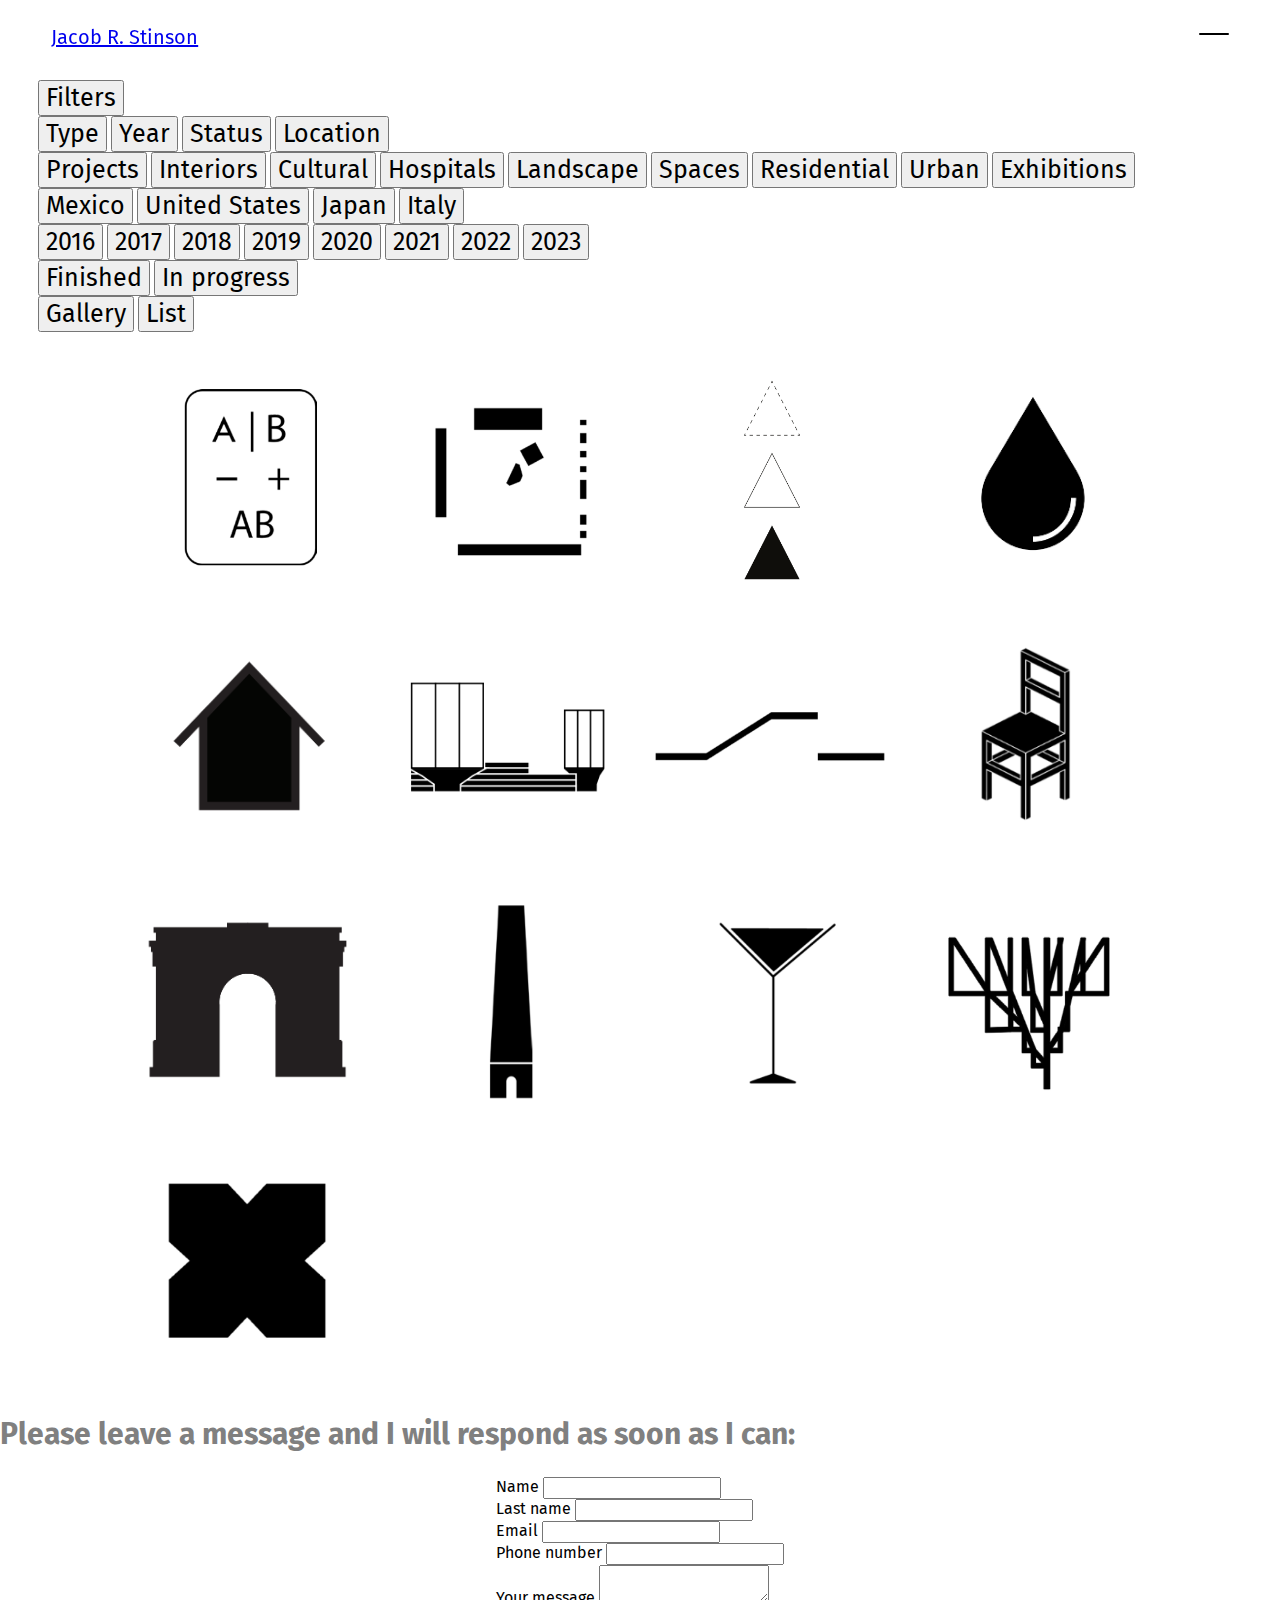
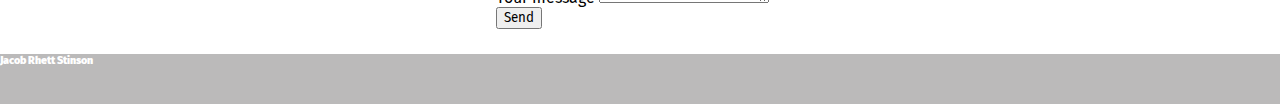
<file: index.html>
<!DOCTYPE html>
<html lang="en">
<head>
    <meta charset="UTF-8">
    <meta http-equiv="X-UA-Compatible" content="IE=edge">
    <meta name="viewport" content="width=device-width, initial-scale=1.0">
    <!-- Link css bootstrap -->
    <link href="https://cdn.jsdelivr.net/npm/bootstrap@5.3.0-alpha3/dist/css/bootstrap.min.css" rel="stylesheet" integrity="sha384-KK94CHFLLe+nY2dmCWGMq91rCGa5gtU4mk92HdvYe+M/SXH301p5ILy+dN9+nJOZ" crossorigin="anonymous">
    <link rel="stylesheet" href="css/style.css">
    <link rel="preconnect" href="https://fonts.googleapis.com">
<link rel="preconnect" href="https://fonts.gstatic.com" crossorigin>
<link href="https://fonts.googleapis.com/css2?family=Barlow+Condensed:wght@100&family=BenchNine:wght@300&display=swap" rel="stylesheet">
    <title>JRS</title>
</head>
<body >
    <header>
         <a class="navbar-brand" href="index.html">Jacob R. Stinson</a>
         <label class="hamb-menu d-flex flex-column">
                <input type="checkbox">
         </label>
        <aside class="sidebar">
                <ul>
                    <li> <a href="index.html">Home</a> </li>
                    <li> <a href="pages/education.html">Education</a> </li>
                    <li> <a href="pages/work.html">Work experience</a> </li>
                    <li> <a href="pages/about.html">About me</a> </li>
                    <li> <a href="pages/contact.html">Contact</a> </li>
                </ul>
        </aside>
    </header>
    <main>
        <section class="main-start">
            <div class="filters-views d-flex flex-row justify-content-between">
                <div class="filters">
                    <button class="btn filters-btn" type="button" data-bs-toggle="collapse" data-bs-target="#collapseOne" aria-expanded="true" aria-controls="collapseOne">
                        Filters
                    </button>
                    <div id="collapseOne" class="accordion-collapse collapse">
                        <div class="accordion-body">
                            <button type="button" class="btn filters-btn" data-bs-toggle="collapse" data-bs-target="#collapse-type" aria-expanded="true" aria-controls="collapse-type">Type</button>
                            <button type="button" class="btn filters-btn" data-bs-toggle="collapse" data-bs-target="#collapse-year" aria-expanded="true" aria-controls="collapse-year">Year</button>
                            <button type="button" class="btn filters-btn" data-bs-toggle="collapse" data-bs-target="#collapse-status" aria-expanded="true" aria-controls="collapse-status">Status</button>
                            <button type="button" class="btn filters-btn" data-bs-toggle="collapse" data-bs-target="#collapse-location" aria-expanded="true" aria-controls="collapse-location">Location</button>
                        </div>
                        <div id="collapse-type" class="accordion-collapse collapse">
                            <button type="button" class="btn filters-btn">Projects</button>
                            <button type="button" class="btn filters-btn">Interiors</button>
                            <button type="button" class="btn filters-btn">Cultural</button>
                            <button type="button" class="btn filters-btn">Hospitals</button>
                            <button type="button" class="btn filters-btn">Landscape</button>
                            <button type="button" class="btn filters-btn">Spaces</button>
                            <button type="button" class="btn filters-btn">Residential</button>
                            <button type="button" class="btn filters-btn">Urban</button>
                            <button type="button" class="btn filters-btn">Exhibitions</button>
                        </div>
                        <div id="collapse-location" class="accordion-collapse collapse">
                            <button type="button" class="btn filters-btn">Mexico</button>
                            <button type="button" class="btn filters-btn">United States</button>
                            <button type="button" class="btn filters-btn">Japan</button>
                            <button type="button" class="btn filters-btn">Italy</button>
                        </div>
                        <div id="collapse-year" class="accordion-collapse collapse">
                            <button type="button" class="btn filters-btn">2016</button>
                            <button type="button" class="btn filters-btn">2017</button>
                            <button type="button" class="btn filters-btn">2018</button>
                            <button type="button" class="btn filters-btn">2019</button>
                            <button type="button" class="btn filters-btn">2020</button>
                            <button type="button" class="btn filters-btn">2021</button>
                            <button type="button" class="btn filters-btn">2022</button>
                            <button type="button" class="btn filters-btn">2023</button>
                        </div>
                        <div id="collapse-status" class="accordion-collapse collapse">
                            <button type="button" class="btn filters-btn">Finished</button>
                            <button type="button" class="btn filters-btn">In progress</button>
                        </div>
                    </div>
                </div>
                <div class="views">
                    <button type="button" class="btn views-btn">Gallery</button>
                    <button type="button" class="btn views-btn">List</button>
                </div>
            </div>
            <div class="gallery">
                <img class="item-1" src="img/codetrail.png" alt="codetrail">
                <img class="item-2" src="img/convergence.png" alt="convergence">
                <img class="item-3" src="img/equating.png" alt="equating">
                <img class="item-4" src="img/flow.png" alt="flow">
                <img class="item-5" src="img/gable.png" alt="gable">
                <img class="item-6" src="img/heroic.png" alt="heroic">
                <img class="item-7" src="img/illusion.png" alt="illusion">
                <img class="item-8" src="img/odakaibu.png" alt="odakaibu">
                <img class="item-9" src="img/porta.png" alt="porta">
                <img class="item-10" src="img/postwork.png" alt="postwork">
                <img class="item-11" src="img/rossi.png" alt="rossi">
                <img class="item-12" src="img/stoma.png" alt="stoma">
                <img class="item-13" src="img/urfontana.png" alt="urfontana">
            </div>
            <div class="d-flex justify-content-center align-items-center">
                <h2>Please leave a message and I will respond as soon as I can:</h2>
            </div>
            <div class="form-contact"> 
                <form class="row g-3">
                    <div class="col-md-6">
                        <label for="inputEmail4" class="form-label">Name</label>
                        <input type="email" class="form-control focus-ring" id="inputEmail4">
                    </div>
                    <div class="col-md-6">
                        <label for="inputPassword4" class="form-label">Last name</label>
                        <input type="password" class="form-control focus-ring" id="inputPassword4">
                    </div>
                    <div class="col-md-6">
                        <label for="inputAddress" class="form-label">Email</label>
                        <input type="text" class="form-control focus-ring" id="inputAddress">
                    </div>
                    <div class="col-md-6">
                        <label for="inputAddress2" class="form-label">Phone number</label>
                        <input type="text" class="form-control focus-ring" id="inputAddress2">
                    </div>
                    <div class="col-12">
                        <label for="inputZip" class="form-label focus-ring">Your message</label>
                        <textarea type="text" class="form-control focus-ring" id="inputZip"></textarea>
                    </div>
                    <div class="d-flex col-12 justify-content-center align-items-center">
                        <button type="submit" class="btn btn-dark">Send</button>
                    </div>
                </form>
            </div>
        </section>
    </main>
    <footer>
        <section>
            <div class="foot-text d-flex justify-content-center align-items-center">
                <h6><b>Jacob Rhett Stinson</b></h6>
            </div>
        </section>
    </footer>
    <script src="https://cdn.jsdelivr.net/npm/bootstrap@5.3.0-alpha3/dist/js/bootstrap.bundle.min.js" integrity="sha384-ENjdO4Dr2bkBIFxQpeoTz1HIcje39Wm4jDKdf19U8gI4ddQ3GYNS7NTKfAdVQSZe" crossorigin="anonymous"></script>
</body>
</html>
</file>
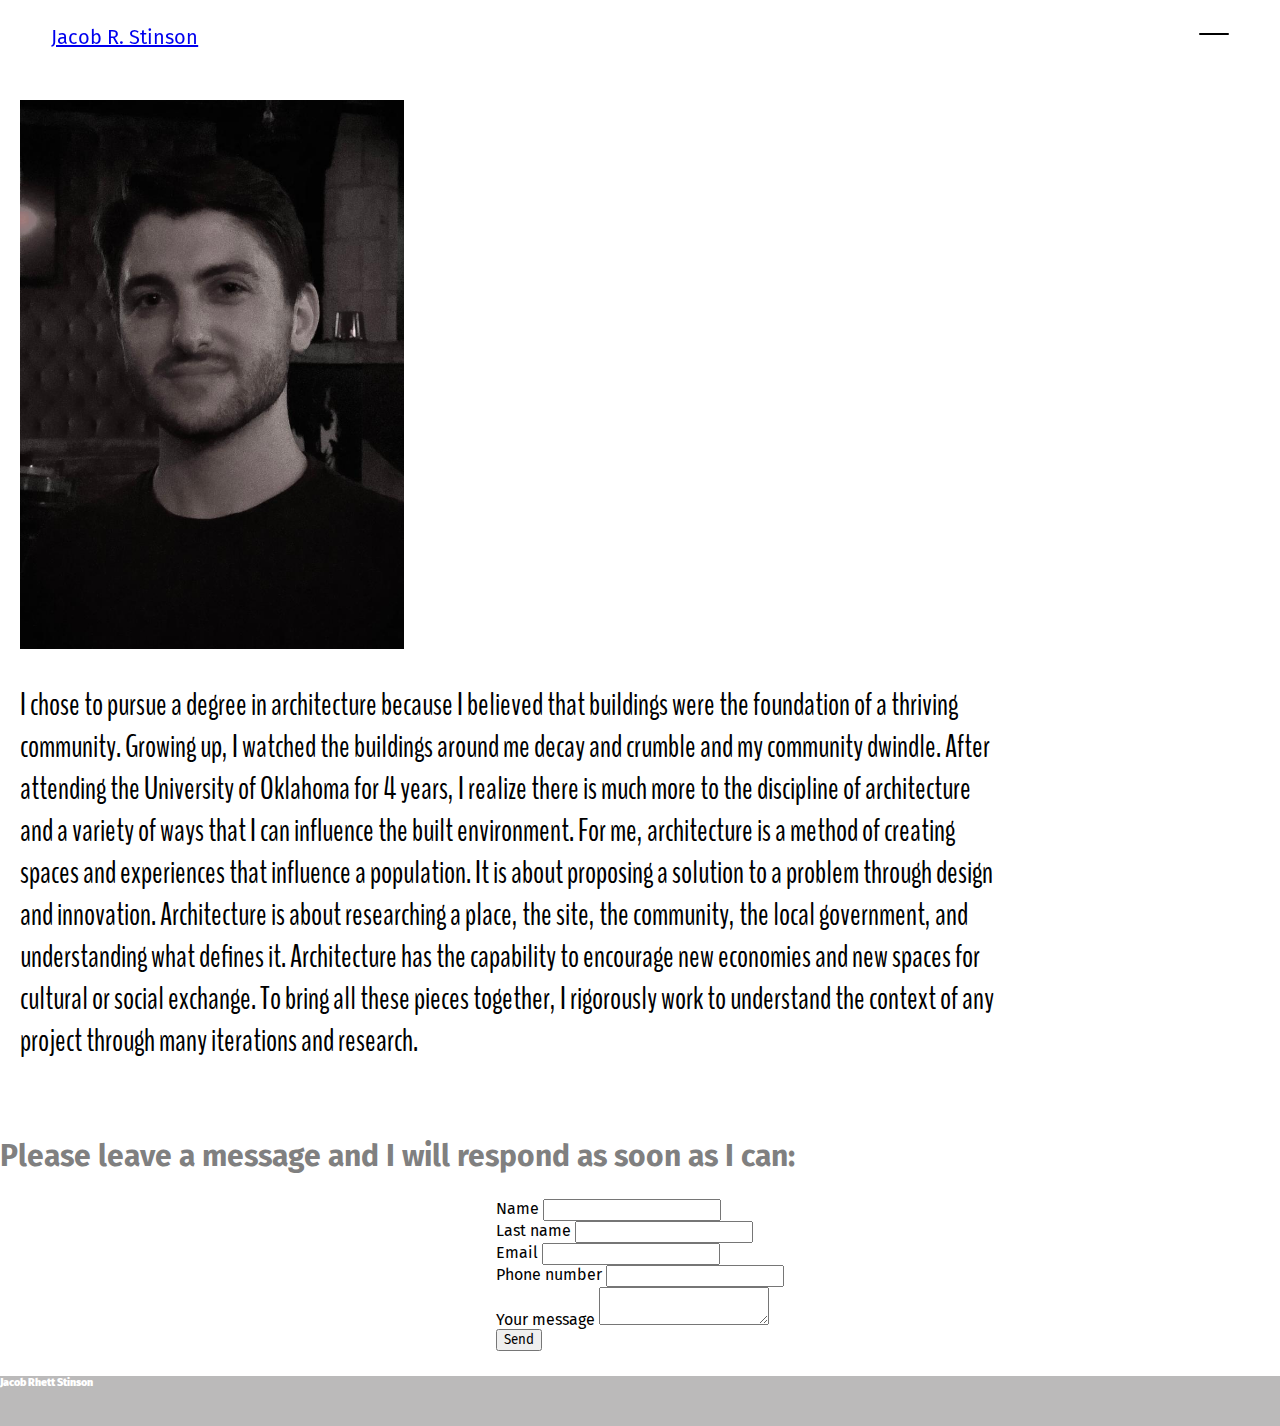
<file: pages/about.html>
<!DOCTYPE html>
<html lang="en">
<head>
    <meta charset="UTF-8">
    <meta http-equiv="X-UA-Compatible" content="IE=edge">
    <meta name="viewport" content="width=device-width, initial-scale=1.0">
    <!-- Link css bootstrap -->
    <link href="https://cdn.jsdelivr.net/npm/bootstrap@5.3.0-alpha3/dist/css/bootstrap.min.css" rel="stylesheet" integrity="sha384-KK94CHFLLe+nY2dmCWGMq91rCGa5gtU4mk92HdvYe+M/SXH301p5ILy+dN9+nJOZ" crossorigin="anonymous">
    <link rel="stylesheet" href="../css/style.css">
    <link rel="preconnect" href="https://fonts.googleapis.com">
<link rel="preconnect" href="https://fonts.gstatic.com" crossorigin>
<link href="https://fonts.googleapis.com/css2?family=Barlow+Condensed:wght@100&family=BenchNine:wght@300&display=swap" rel="stylesheet">
    <title>Education</title>
</head>
<body class="d-flex flex-column">
    <header>
        <a class="navbar-brand" href="../index.html">Jacob R. Stinson</a>
        <label class="hamb-menu d-flex flex-column">
               <input type="checkbox">
        </label>
       <aside class="sidebar">
               <ul>
                   <li> <a href="../index.html">Home</a> </li>
                   <li> <a href="education.html">Education</a> </li>
                   <li> <a href="work.html">Work experience</a> </li>
                   <li> <a href="about.html">About me</a> </li>
                   <li> <a href="contact.html">Contact</a> </li>
               </ul>
       </aside>
   </header>
   <main>
        <section class="d-flex main-start flex-column justify-content-center align-items-center">
            <div class="card about-card" style="width: 80vw;">
                <img class="profile-pic" src="../img/jacob.jpg" alt="jacob">
                <div class="card-body">
                  <h5 class="card-title"></h5>
                  <p class="card-text">I chose to pursue a degree in architecture because I believed that buildings were the foundation of a thriving community. Growing up, I watched the buildings around me decay and crumble and my community dwindle. After attending the University of Oklahoma for 4 years, I realize there is much more to the discipline of architecture and a variety of ways that I can influence the built environment. For me, architecture is a method of creating spaces and experiences that influence a population. It is about proposing a solution to a problem through design and innovation. Architecture is about researching a place, the site, the community, the local government, and understanding what defines it.  Architecture has the capability to encourage new economies and new spaces for cultural or social exchange.  To bring all these pieces together, I rigorously work to understand the context of any project through many iterations and research.</p>
                </div>
              </div>
            <div class="d-flex leave-message justify-content-center align-items-center">
                <h2>Please leave a message and I will respond as soon as I can:</h2>
            </div>
            <div class="form-contact"> 
                <form class="row g-3">
                    <div class="col-md-6">
                        <label for="inputEmail4" class="form-label">Name</label>
                        <input type="email" class="form-control focus-ring" id="inputEmail4">
                    </div>
                    <div class="col-md-6">
                        <label for="inputPassword4" class="form-label">Last name</label>
                        <input type="password" class="form-control focus-ring" id="inputPassword4">
                    </div>
                    <div class="col-md-6">
                        <label for="inputAddress" class="form-label">Email</label>
                        <input type="text" class="form-control focus-ring" id="inputAddress">
                    </div>
                    <div class="col-md-6">
                        <label for="inputAddress2" class="form-label">Phone number</label>
                        <input type="text" class="form-control focus-ring" id="inputAddress2">
                    </div>
                    <div class="col-12">
                        <label for="inputZip" class="form-label focus-ring">Your message</label>
                        <textarea type="text" class="form-control focus-ring" id="inputZip"></textarea>
                    </div>
                    <div class="d-flex col-12 justify-content-center align-items-center">
                        <button type="submit" class="btn btn-dark">Send</button>
                    </div>
                </form>
            </div>
        </section>
    </main>
    <footer>
        <section>
            <div class="foot-text d-flex justify-content-center align-items-center">
                <h6><b>Jacob Rhett Stinson</b></h6>
            </div>
        </section>
    </footer>
    <script src="https://cdn.jsdelivr.net/npm/bootstrap@5.3.0-alpha3/dist/js/bootstrap.bundle.min.js" integrity="sha384-ENjdO4Dr2bkBIFxQpeoTz1HIcje39Wm4jDKdf19U8gI4ddQ3GYNS7NTKfAdVQSZe" crossorigin="anonymous"></script>
</body>
</html>
</file>
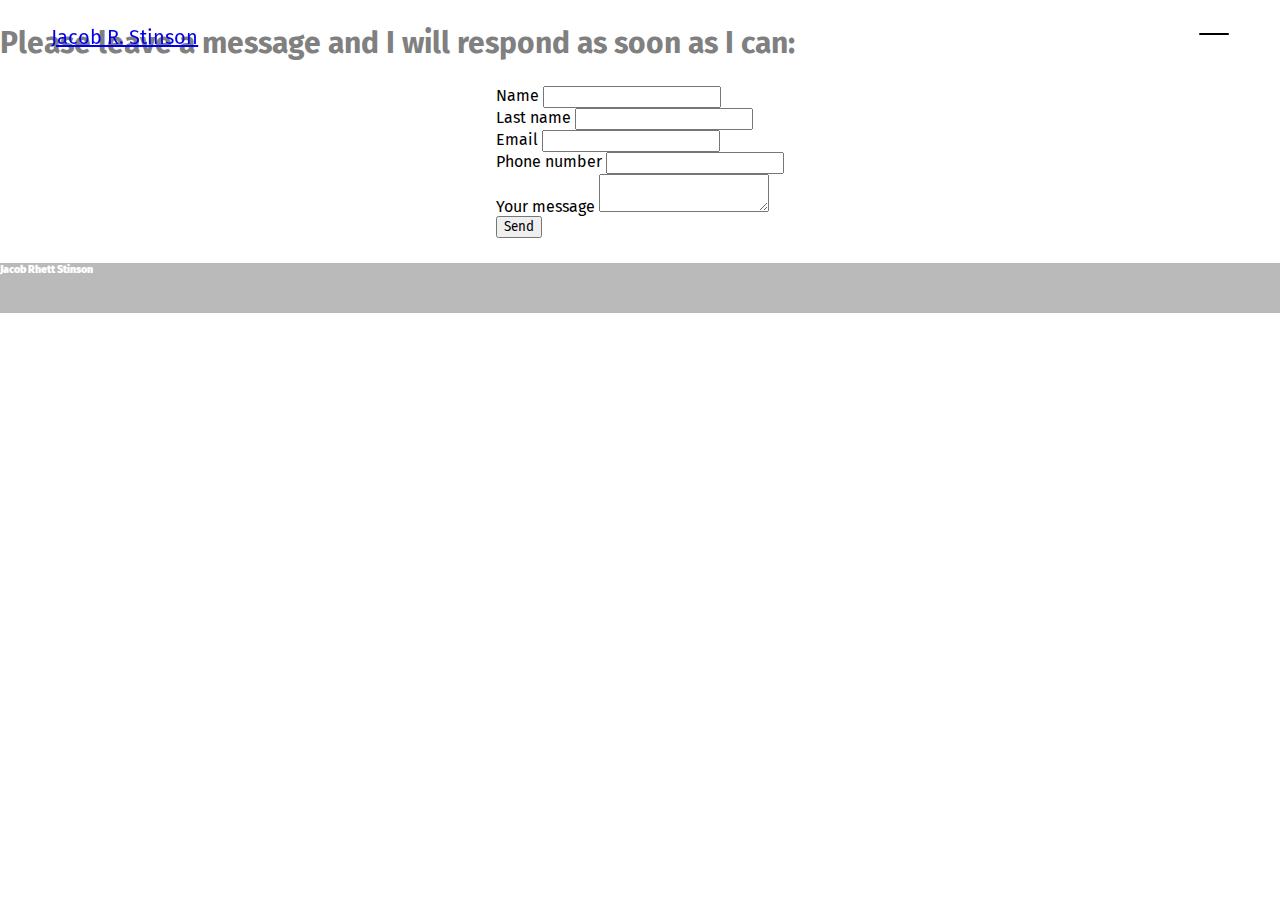
<file: pages/contact.html>
<!DOCTYPE html>
<html lang="en">
<head>
    <meta charset="UTF-8">
    <meta http-equiv="X-UA-Compatible" content="IE=edge">
    <meta name="viewport" content="width=device-width, initial-scale=1.0">
    <!-- Link css bootstrap -->
    <link href="https://cdn.jsdelivr.net/npm/bootstrap@5.3.0-alpha3/dist/css/bootstrap.min.css" rel="stylesheet" integrity="sha384-KK94CHFLLe+nY2dmCWGMq91rCGa5gtU4mk92HdvYe+M/SXH301p5ILy+dN9+nJOZ" crossorigin="anonymous">
    <link rel="stylesheet" href="../css/style.css">
    <link rel="preconnect" href="https://fonts.googleapis.com">
<link rel="preconnect" href="https://fonts.gstatic.com" crossorigin>
<link href="https://fonts.googleapis.com/css2?family=Barlow+Condensed:wght@100&family=BenchNine:wght@300&display=swap" rel="stylesheet">
    <title>Education</title>
</head>
<body class="d-flex flex-column">
    <header>
        <a class="navbar-brand" href="../index.html">Jacob R. Stinson</a>
        <label class="hamb-menu d-flex flex-column">
               <input type="checkbox">
        </label>
       <aside class="sidebar">
               <ul>
                   <li> <a href="../index.html">Home</a> </li>
                   <li> <a href="education.html">Education</a> </li>
                   <li> <a href="work.html">Work experience</a> </li>
                   <li> <a href="about.html">About me</a> </li>
                   <li> <a href="contact.html">Contact</a> </li>
               </ul>
       </aside>
    </header>
    <main>
        <section>
            <div class="d-flex leave-message justify-content-center align-items-center">
                <h2>Please leave a message and I will respond as soon as I can:</h2>
            </div>
            <div class="form-contact"> 
                <form class="row g-3">
                    <div class="col-md-6">
                        <label for="inputEmail4" class="form-label">Name</label>
                        <input type="email" class="form-control focus-ring" id="inputEmail4">
                    </div>
                    <div class="col-md-6">
                        <label for="inputPassword4" class="form-label">Last name</label>
                        <input type="password" class="form-control focus-ring" id="inputPassword4">
                    </div>
                    <div class="col-md-6">
                        <label for="inputAddress" class="form-label">Email</label>
                        <input type="text" class="form-control focus-ring" id="inputAddress">
                    </div>
                    <div class="col-md-6">
                        <label for="inputAddress2" class="form-label">Phone number</label>
                        <input type="text" class="form-control focus-ring" id="inputAddress2">
                    </div>
                    <div class="col-12">
                        <label for="inputZip" class="form-label focus-ring">Your message</label>
                        <textarea type="text" class="form-control focus-ring" id="inputZip"></textarea>
                    </div>
                    <div class="d-flex col-12 justify-content-center align-items-center">
                        <button type="submit" class="btn btn-dark">Send</button>
                    </div>
                </form>
            </div>
        </section>
    </main>
    <footer>
        <section>
            <div class="foot-text d-flex justify-content-center align-items-center">
                <h6><b>Jacob Rhett Stinson</b></h6>
            </div>
        </section>
</footer>
    <script src="https://cdn.jsdelivr.net/npm/bootstrap@5.3.0-alpha3/dist/js/bootstrap.bundle.min.js" integrity="sha384-ENjdO4Dr2bkBIFxQpeoTz1HIcje39Wm4jDKdf19U8gI4ddQ3GYNS7NTKfAdVQSZe" crossorigin="anonymous"></script>
</body>
</html>
</file>
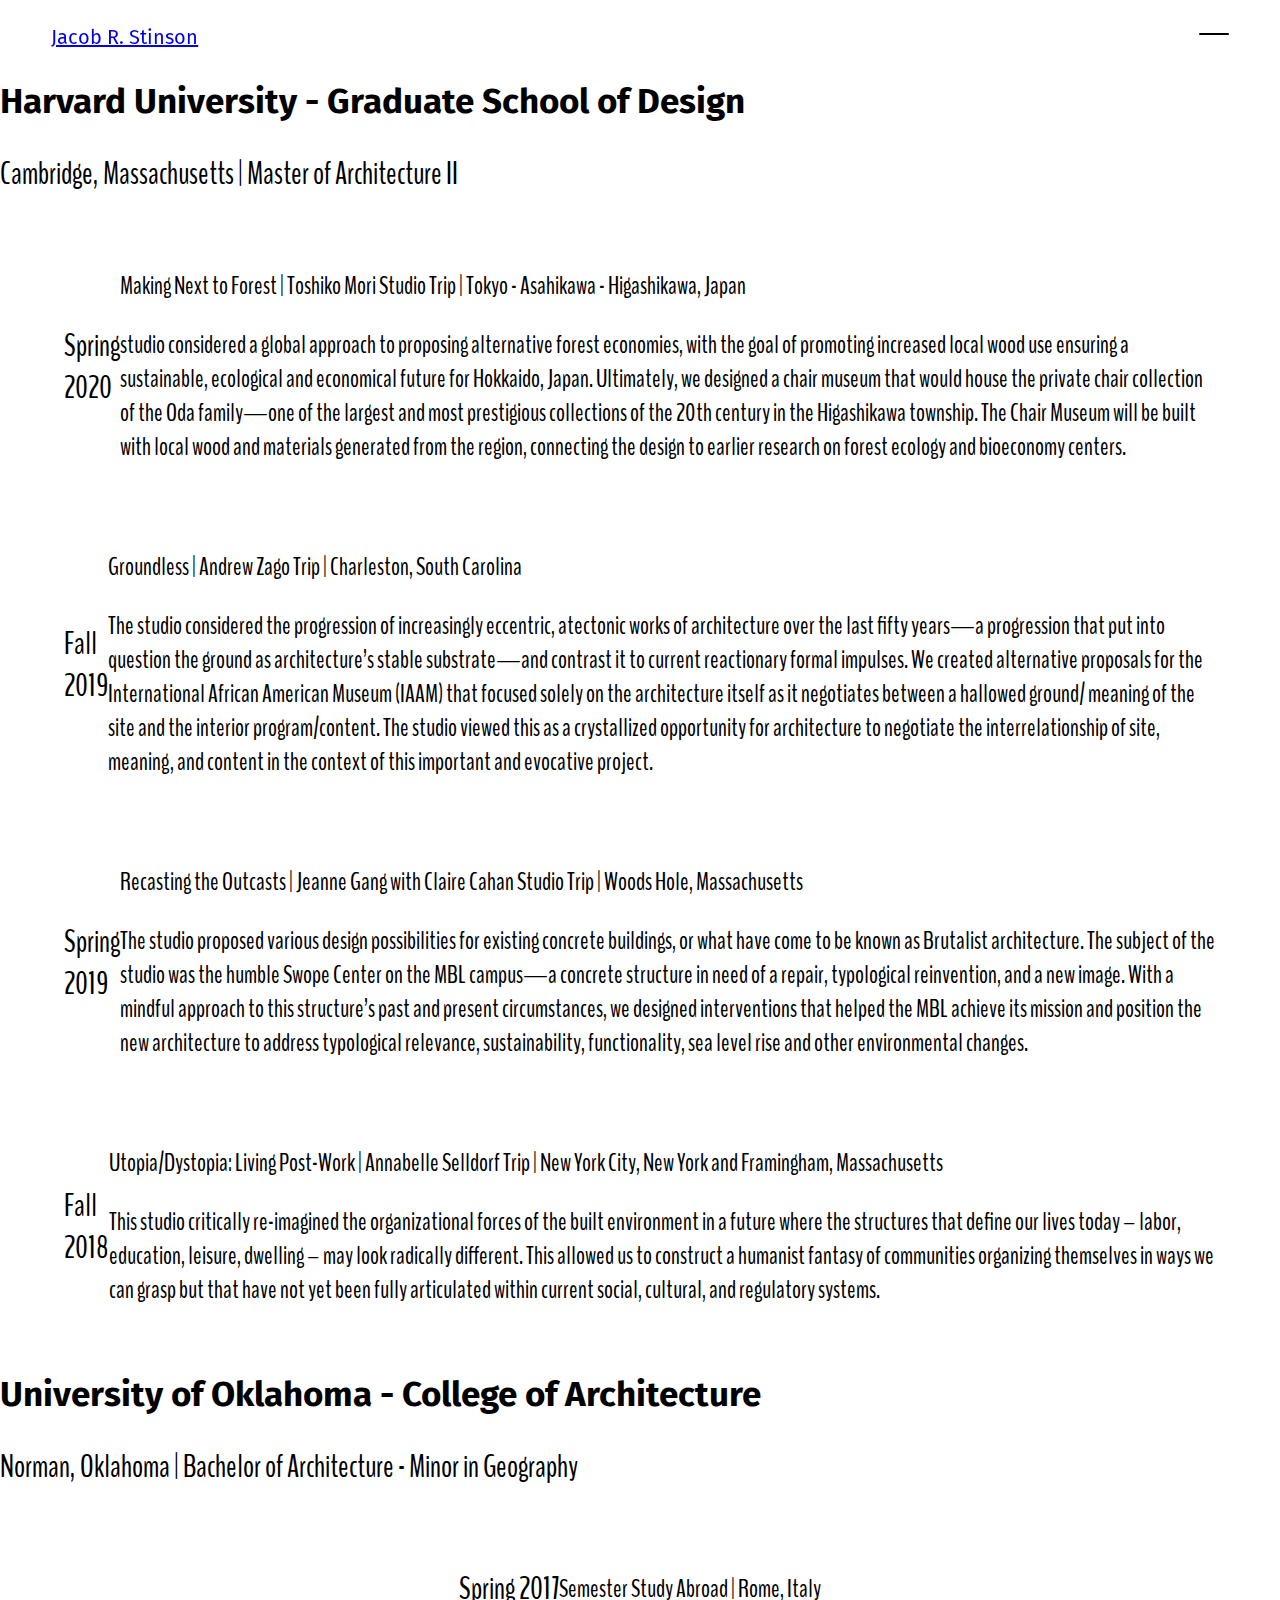
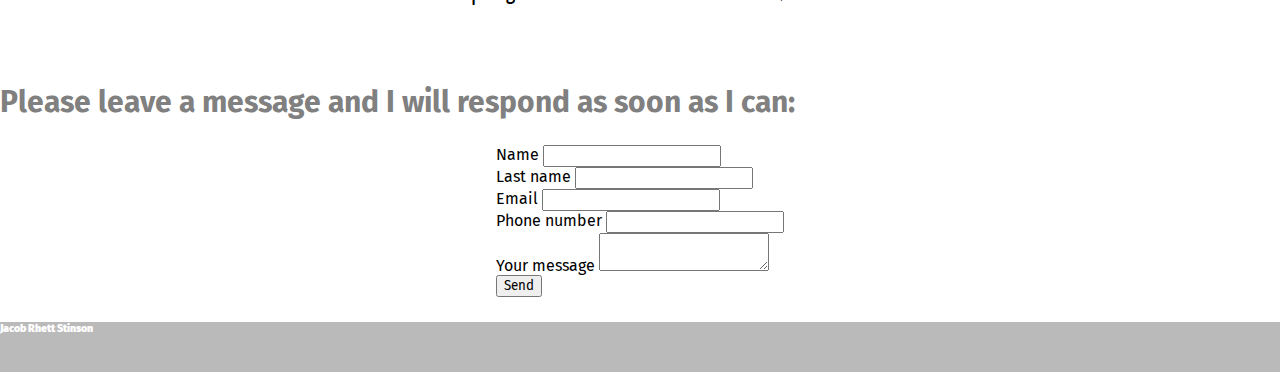
<file: pages/education.html>
<!DOCTYPE html>
<html lang="en">
<head>
    <meta charset="UTF-8">
    <meta http-equiv="X-UA-Compatible" content="IE=edge">
    <meta name="viewport" content="width=device-width, initial-scale=1.0">
    <!-- Link css bootstrap -->
    <link href="https://cdn.jsdelivr.net/npm/bootstrap@5.3.0-alpha3/dist/css/bootstrap.min.css" rel="stylesheet" integrity="sha384-KK94CHFLLe+nY2dmCWGMq91rCGa5gtU4mk92HdvYe+M/SXH301p5ILy+dN9+nJOZ" crossorigin="anonymous">
    <link rel="stylesheet" href="../css/style.css">
    <link rel="preconnect" href="https://fonts.googleapis.com">
<link rel="preconnect" href="https://fonts.gstatic.com" crossorigin>
<link href="https://fonts.googleapis.com/css2?family=Barlow+Condensed:wght@100&family=BenchNine:wght@300&display=swap" rel="stylesheet">
    <title>Education</title>
</head>
<body>
    <header>
        <section class="d-flex">
            <a class="navbar-brand" href="../index.html">Jacob R. Stinson</a>
            <label class="hamb-menu d-flex flex-column">
               <input type="checkbox">
            </label>
            <aside class="sidebar">
               <ul>
                   <li> <a href="../index.html">Home</a> </li>
                   <li> <a href="education.html">Education</a> </li>
                   <li> <a href="work.html">Work experience</a> </li>
                   <li> <a href="about.html">About me</a> </li>
                   <li> <a href="contact.html">Contact</a> </li>
               </ul>
            </aside>
        </section>
   </header>
    <main>
        <section class="d-flex main-start flex-column justify-content-around align-items-center">
                <div class="tittle">
                    <h1>Harvard University - Graduate School of Design</h1>
                </div>
                <div class="info">
                    <p>Cambridge, Massachusetts | Master of Architecture II</p>
                </div>
                <div class="projects">
                    <div class="date-time col-2">
                        <p>Spring 2020</p>
                    </div>
                    <div class="description col-10">
                        <p class="bold-p">Making Next to Forest | Toshiko Mori
Studio Trip | Tokyo - Asahikawa - Higashikawa, Japan</p>
<p> studio considered a global approach to proposing alternative forest economies, with
the goal of promoting increased local wood use ensuring a sustainable, ecological and
economical future for Hokkaido, Japan. Ultimately, we designed a chair museum that
would house the private chair collection of the Oda family—one of the largest and most
prestigious collections of the 20th century in the Higashikawa township. The Chair Museum
will be built with local wood and materials generated from the region, connecting the
design to earlier research on forest ecology and bioeconomy centers.</p>
                    </div>
                </div>
                <div class="projects">
                    <div class="date-time col-2">
                        <p>Fall 2019</p>
                    </div>
                    <div class="description col-10 d-flex flex-column flex-wrap">
                        <p class="bold-p">Groundless | Andrew Zago
Trip | Charleston, South Carolina</p>
<p>The studio considered the progression of increasingly eccentric, atectonic works of
architecture over the last fifty years—a progression that put into question the ground as
architecture’s stable substrate—and contrast it to current reactionary formal impulses.
We created alternative proposals for the International African American Museum (IAAM)
that focused solely on the architecture itself as it negotiates between a hallowed ground/
meaning of the site and the interior program/content. The studio viewed this as a
crystallized opportunity for architecture to negotiate the interrelationship of site, meaning,
and content in the context of this important and evocative project.</p>
                    </div>
                </div>
                <div class="projects">
                    <div class="date-time col-2">
                        <p>Spring 2019</p>
                    </div>
                    <div class="description col-10">
                        <p class="bold-p">Recasting the Outcasts | Jeanne Gang with Claire Cahan
Studio Trip | Woods Hole, Massachusetts</p>
<p>The studio proposed various design possibilities for existing concrete buildings, or what
have come to be known as Brutalist architecture. The subject of the studio was the humble
Swope Center on the MBL campus—a concrete structure in need of a repair, typological
reinvention, and a new image. With a mindful approach to this structure’s past and present
circumstances, we designed interventions that helped the MBL achieve its mission and
position the new architecture to address typological relevance, sustainability, functionality,
sea level rise and other environmental changes.</p>
                    </div>
                </div>
                <div class="projects">
                    <div class="date-time col-2">
                        <p>Fall 2018</p>
                    </div>
                    <div class="description col-10">
                    <p class="bold-p">Utopia/Dystopia: Living Post-Work | Annabelle Selldorf
Trip | New York City, New York and Framingham, Massachusetts</p>
<p>This studio critically re-imagined the organizational forces of the built environment in a
future where the structures that define our lives today – labor, education, leisure, dwelling –
may look radically different. This allowed us to construct a humanist fantasy of communities
organizing themselves in ways we can grasp but that have not yet been fully articulated
within current social, cultural, and regulatory systems.</p>
                    </div>
                </div>
                <div class="tittle">
                    <h1>University of Oklahoma - College of Architecture</h1>
                </div>
                <div class="info">
                    <p>Norman, Oklahoma | Bachelor of Architecture - Minor in Geography</p>
                </div>
                <div class="projects">
                    <div class="date-time col-2">
                        <p>Spring 2017</p>
                    </div>
                    <div class="description col-10">
                        <p>Semester Study Abroad | Rome, Italy</p>
                    </div>
                </div>
                <div class="d-flex leave-message justify-content-center align-items-center">
                    <h2>Please leave a message and I will respond as soon as I can:</h2>
                </div>
                <div class="form-contact"> 
                    <form class="row g-3">
                        <div class="col-md-6">
                            <label for="inputEmail4" class="form-label">Name</label>
                            <input type="email" class="form-control focus-ring" id="inputEmail4">
                        </div>
                        <div class="col-md-6">
                            <label for="inputPassword4" class="form-label">Last name</label>
                            <input type="password" class="form-control focus-ring" id="inputPassword4">
                        </div>
                        <div class="col-md-6">
                            <label for="inputAddress" class="form-label">Email</label>
                            <input type="text" class="form-control focus-ring" id="inputAddress">
                        </div>
                        <div class="col-md-6">
                            <label for="inputAddress2" class="form-label">Phone number</label>
                            <input type="text" class="form-control focus-ring" id="inputAddress2">
                        </div>
                        <div class="col-12">
                            <label for="inputZip" class="form-label focus-ring">Your message</label>
                            <textarea type="text" class="form-control focus-ring" id="inputZip"></textarea>
                        </div>
                        <div class="d-flex col-12 justify-content-center align-items-center">
                            <button type="submit" class="btn btn-dark">Send</button>
                        </div>
                    </form>
                </div>
        </section>
    </main>
    <footer>
        <section>
            <div class="foot-text d-flex justify-content-center align-items-center">
                <h6><b>Jacob Rhett Stinson</b></h6>
            </div>
        </section>
    </footer>
    <script src="https://cdn.jsdelivr.net/npm/bootstrap@5.3.0-alpha3/dist/js/bootstrap.bundle.min.js" integrity="sha384-ENjdO4Dr2bkBIFxQpeoTz1HIcje39Wm4jDKdf19U8gI4ddQ3GYNS7NTKfAdVQSZe" crossorigin="anonymous"></script>
</body>
</html>
</file>
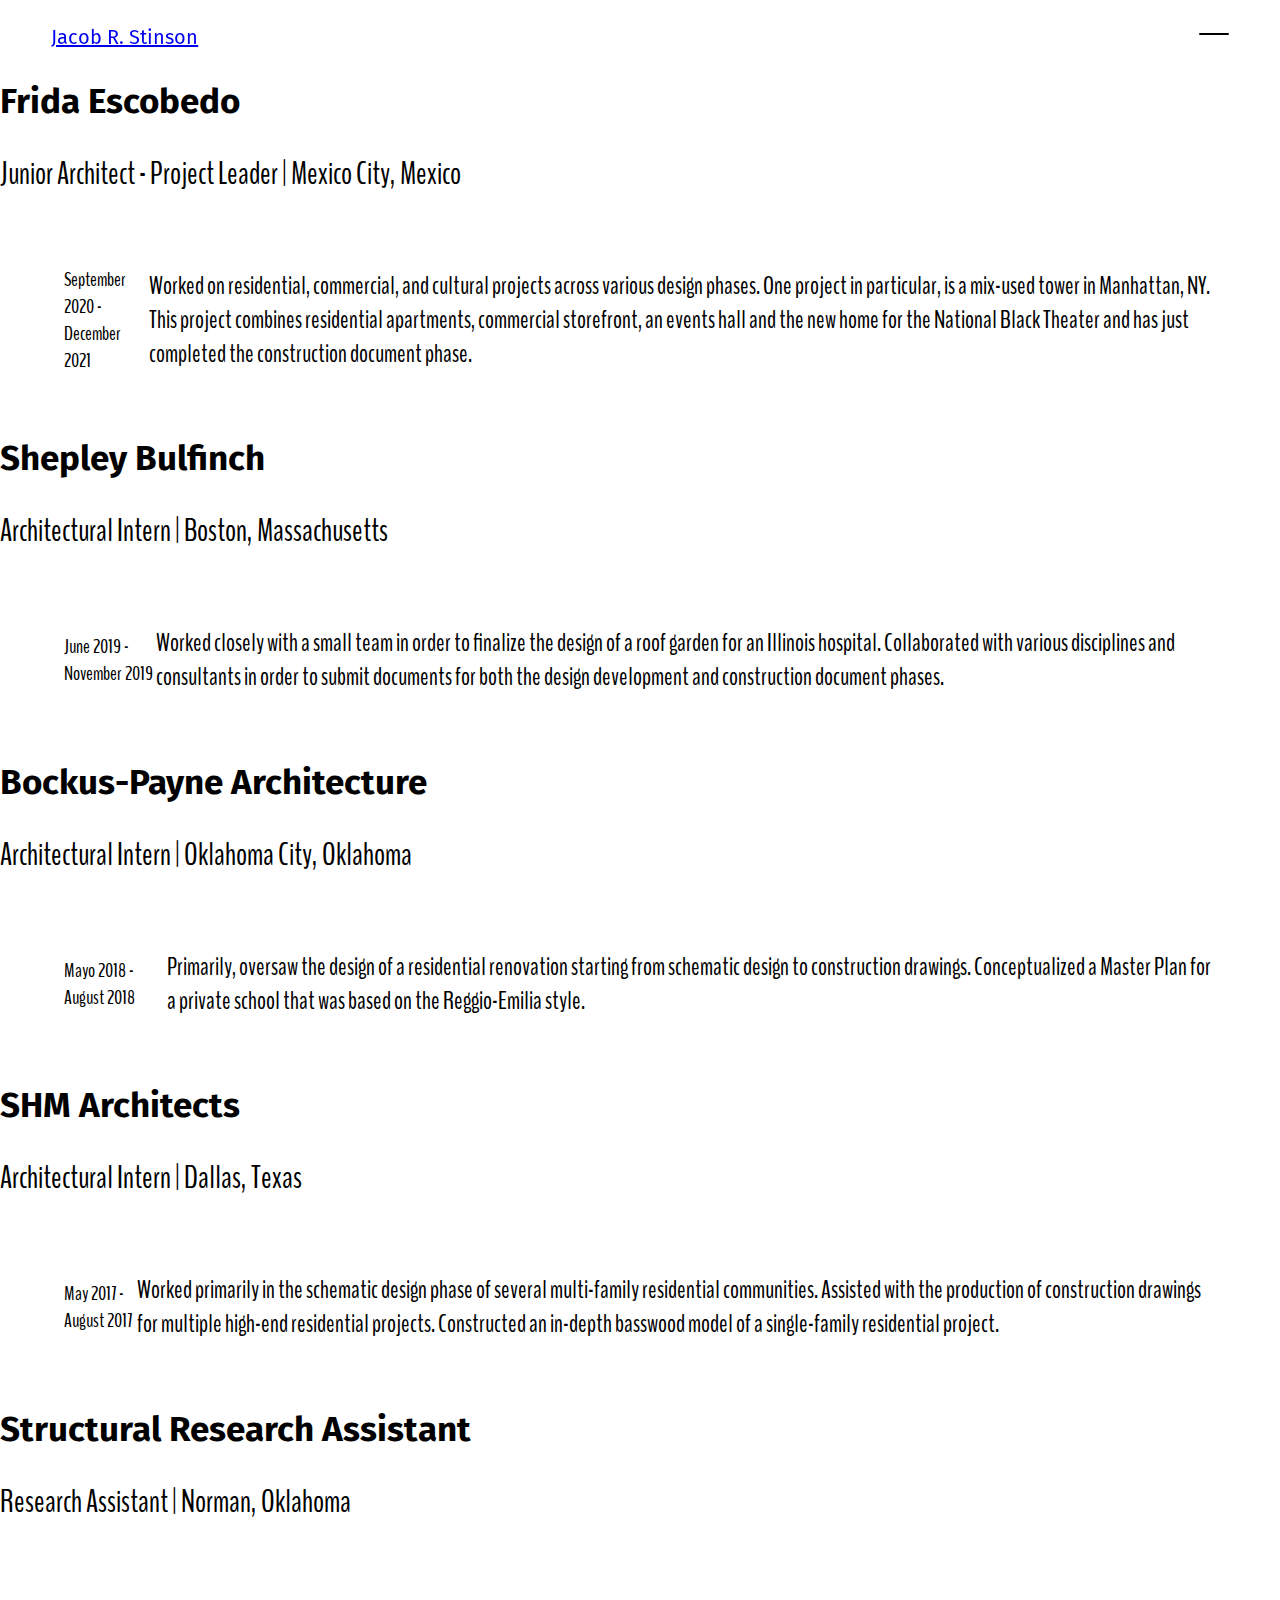
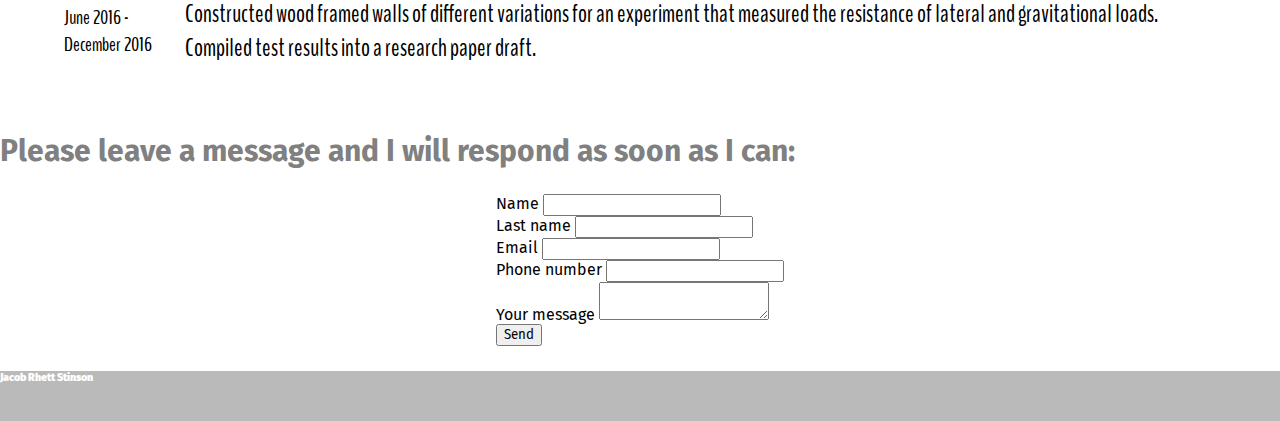
<file: pages/work.html>
<!DOCTYPE html>
<html lang="en">
<head>
    <meta charset="UTF-8">
    <meta http-equiv="X-UA-Compatible" content="IE=edge">
    <meta name="viewport" content="width=device-width, initial-scale=1.0">
    <!-- Link css bootstrap -->
    <link href="https://cdn.jsdelivr.net/npm/bootstrap@5.3.0-alpha3/dist/css/bootstrap.min.css" rel="stylesheet" integrity="sha384-KK94CHFLLe+nY2dmCWGMq91rCGa5gtU4mk92HdvYe+M/SXH301p5ILy+dN9+nJOZ" crossorigin="anonymous">
    <link rel="stylesheet" href="../css/style.css">
    <link rel="preconnect" href="https://fonts.googleapis.com">
<link rel="preconnect" href="https://fonts.gstatic.com" crossorigin>
<link href="https://fonts.googleapis.com/css2?family=Barlow+Condensed:wght@100&family=BenchNine:wght@300&display=swap" rel="stylesheet">
    <title>Education</title>
</head>
<body>
    <header>
        <section class="d-flex">
            <a class="navbar-brand" href="../index.html">Jacob R. Stinson</a>
            <label class="hamb-menu d-flex flex-column">
               <input type="checkbox">
            </label>
            <aside class="sidebar">
               <ul>
                   <li> <a href="../index.html">Home</a> </li>
                   <li> <a href="education.html">Education</a> </li>
                   <li> <a href="work.html">Work experience</a> </li>
                   <li> <a href="about.html">About me</a> </li>
                   <li> <a href="contact.html">Contact</a> </li>
               </ul>
            </aside>
        </section>
   </header>
    <main>
        <section class="d-flex main-start flex-column justify-content-center align-items-center">
                <div class="tittle">
                    <h1>Frida Escobedo</h1>
                </div>
                <div class="info">
                    <p>Junior Architect - Project Leader | Mexico City, Mexico</p>
                </div>
                <div class="projects">
                    <div class="date-time-small col-3 align-items-around">
                        <p>September 2020 - December 2021</p>
                    </div>
                    <div class="description col-9">
<p>Worked on residential, commercial, and cultural projects across various design phases. One
project in particular, is a mix-used tower in Manhattan, NY. This project combines residential
apartments, commercial storefront, an events hall and the new home for the National Black
Theater and has just completed the construction document phase.</p>
                    </div>
                </div>
                <div class="tittle">
                    <h1>Shepley Bulfinch</h1>
                </div>
                <div class="info">
                    <p>Architectural Intern | Boston, Massachusetts</p>
                </div>
                <div class="projects">
                    <div class="date-time-small col-3 align-items-around">
                        <p>June 2019 - November 2019</p>
                    </div>
                    <div class="description col-9">
<p>Worked closely with a small team in order to finalize the design of a roof garden for an Illinois
    hospital. Collaborated with various disciplines and consultants in order to submit documents
    for both the design development and construction document phases.</p>
                    </div>
                </div>
                <div class="tittle">
                    <h1>Bockus-Payne Architecture</h1>
                </div>
                <div class="info">
                    <p>Architectural Intern | Oklahoma City, Oklahoma</p>
                </div>
                <div class="projects">
                    <div class="date-time-small col-3 align-items-around">
                        <p>Mayo 2018 - August 2018</p>
                    </div>
                    <div class="description col-9">
<p>Primarily, oversaw the design of a residential renovation starting from schematic design to
    construction drawings. Conceptualized a Master Plan for a private school that was based on
    the Reggio-Emilia style.</p>
                    </div>
                </div>
                <div class="tittle">
                    <h1>SHM Architects</h1>
                </div>
                <div class="info">
                    <p>Architectural Intern | Dallas, Texas</p>
                </div>
                <div class="projects">
                    <div class="date-time-small col-3 align-items-around">
                        <p>May 2017 - August 2017</p>
                    </div>
                    <div class="description col-9">
<p>Worked primarily in the schematic design phase of several multi-family residential
    communities. Assisted with the production of construction drawings for multiple high-end
    residential projects. Constructed an in-depth basswood model of a single-family residential
    project.</p>
                    </div>
                </div>
                <div class="tittle">
                    <h1>Structural Research Assistant</h1>
                </div>
                <div class="info">
                    <p>Research Assistant | Norman, Oklahoma</p>
                </div>
                <div class="projects">
                    <div class="date-time-small col-3 align-items-around">
                        <p>June 2016 - December 2016</p>
                    </div>
                    <div class="description col-9">
<p>Constructed wood framed walls of different variations for an experiment that measured the
    resistance of lateral and gravitational loads. Compiled test results into a research paper draft.</p>
                    </div>
                </div>
                <div class="d-flex leave-message justify-content-center align-items-center">
                    <h2>Please leave a message and I will respond as soon as I can:</h2>
                </div>
                <div class="form-contact"> 
                    <form class="row g-3">
                        <div class="col-md-6">
                            <label for="inputEmail4" class="form-label">Name</label>
                            <input type="email" class="form-control focus-ring" id="inputEmail4">
                        </div>
                        <div class="col-md-6">
                            <label for="inputPassword4" class="form-label">Last name</label>
                            <input type="password" class="form-control focus-ring" id="inputPassword4">
                        </div>
                        <div class="col-md-6">
                            <label for="inputAddress" class="form-label">Email</label>
                            <input type="text" class="form-control focus-ring" id="inputAddress">
                        </div>
                        <div class="col-md-6">
                            <label for="inputAddress2" class="form-label">Phone number</label>
                            <input type="text" class="form-control focus-ring" id="inputAddress2">
                        </div>
                        <div class="col-12">
                            <label for="inputZip" class="form-label focus-ring">Your message</label>
                            <textarea type="text" class="form-control focus-ring" id="inputZip"></textarea>
                        </div>
                        <div class="d-flex col-12 justify-content-center align-items-center">
                            <button type="submit" class="btn btn-dark">Send</button>
                        </div>
                    </form>
                </div>
            </section>
    </main>
    <footer>
        <section>
            <div class="foot-text d-flex justify-content-center align-items-center">
                <h6><b>Jacob Rhett Stinson</b></h6>
            </div>
        </section>
    </footer>
    <script src="https://cdn.jsdelivr.net/npm/bootstrap@5.3.0-alpha3/dist/js/bootstrap.bundle.min.js" integrity="sha384-ENjdO4Dr2bkBIFxQpeoTz1HIcje39Wm4jDKdf19U8gI4ddQ3GYNS7NTKfAdVQSZe" crossorigin="anonymous"></script>
</body>
</html>
</file>
<file: css/style.css>
@import url('https://fonts.googleapis.com/css2?family=Barlow+Condensed:wght@100&family=BenchNine:wght@300&family=Fira+Sans:wght@100;200;300;400&display=swap');

*, *::after, *::before {
  box-sizing: border-box;
  font-family: 'Fira Sans', sans-serif;
}

h1 {
  font-family: 'Fira Sans', sans-serif;
  font-size: 35px;
  color: black;
  text-decoration: none;
}

h2 {
  font-family: 'Fira Sans', sans-serif;
  font-size: 30px;
  color: grey;
  text-decoration: none;
}

li a, .filters-btn, .views-btn { 
  font-family: 'Fira Sans', sans-serif;
  font-size: 25px;
  color: black;
  text-decoration: none;
}
li a, .filters-btn, .views-btn { 
  font-family: 'Fira Sans', sans-serif;
  font-size: 25px;
  color: black;
  text-decoration: none;
}
p {
  font-family: 'BenchNine', sans-serif;
  font-size: 31px;
  color: black;
  text-decoration: none;
}
ul{
  list-style: none;
}
header {
  position: fixed;
  top: 0;
  height: 70px;
  width: 100vw;
  background-color: transparent;
}

header .navbar-brand {
  position: absolute;
  top: 25px;
  font-size: 20px;
  left: 4vw;
}

body {
  margin: 0;
}

.hamb-menu {
  gap: 8px;
  width: max-content;
  position:fixed;
  top: 20px;
  right: 4vw;
  z-index: 1;
}
.hamb-menu::before, .hamb-menu::after, .hamb-menu input {
  content: '';
  width: 30px;
  height: 2px;
  background-color: black;
  border-radius: 1000px;
  transform-origin: left center;
  -webkit-transition: .5s ease-in-out;
  transition: .5s ease-in-out;
}
.hamb-menu input {
  appearance: none;
  padding: 0;
  margin: 0;
  outline: none;
  pointer-events: none;
}

.hamb-menu:has(input:checked)::before {
  rotate: 45deg;
  width: 30px;
}
.hamb-menu:has(input:checked)::after {
  rotate: -45deg;
  width: 30px;
}
.hamb-menu input:checked {
  scale: 0;
  width: max-content;
}

.profile-pic {
  width: 30vw;
}

.card {
  z-index: -1;
  align-items: center;
  padding: 20px;
}

.leave-message {
  margin-top: 20px;
}

.sidebar {
  scale: 0;
  position: fixed;
  top: 10vh;
  left: 10vh;
  background-color: lightgray;
  color: black;
  max-width: 100vw;
  height: 100vh;
  -webkit-transition: .25s 0s ease-in-out;
  transition: .25s 0s ease-in-out;
  z-index: 4;
}
.hamb-menu:has(input:checked) + .sidebar{
  scale: 1;
  -webkit-transition: .25s 0s ease-in-out;
  transition: .25s 0s ease-in-out;
  box-shadow: 0 0 0 100vw lightgray, 0 0 0 100vh lightgray;
  background-color: lightgray;
}
.filters-views {
  margin: 10px 3vw;
}
.filters-views {
  margin: 10px 3vw;
}
.main-start {
  z-index: -1;
  position:initial;
  margin-top: 80px;
}
.foot-start {
  z-index: -1;
  position:absolute;
  bottom: 0px;
  width: 100vw;
}

.schools h1, .schools p {
  font-size: 40px;
  color: black;
}

.border-squared {
  border-style: solid;
  border-color: black;
}

/* .tittle {
  display: flexbox;
  flex-direction: row;
  align-items: center;
  justify-content: center;
  padding-top: 3vh 5vw;
} */

.projects {
  display: flex;
  flex-direction: row;
  justify-content: center;
  align-items: center;
  padding: 2vh 5vw;
  width: 100vw;
}
.date-time-small p {
  font-size: 20px;
}
.description p{
  gap: 0;
  font-size: 25px;
}
.bold-p {
  font-family: 'BenchNine', sans-serif;
  font-size: 27px;
  color: black;
}

.gallery {
  display: grid;
  justify-content: center;
  margin: 20px;
  grid-template-rows: repeat(4, 20vw);
  grid-template-columns: repeat(4, 20vw);
  gap: 5px;
}

.form-contact {
  display: flex;
  justify-content: center;
  align-items: center;
  margin: 0 5vw;
}
.focus-ring {
  --bs-focus-ring-color: lightgray;
}
.foot-text {
  margin-top: 20px;
  color: white;
  background-color: rgba(54, 50, 50, 0.337);
  height: 50px;
}

.gallery img {
  width: 100%;
  height: fit-content;
  box-shadow: 10px black;
}
.item-1{grid-area: 1/1/2/2;}
.item-2{grid-area: 1/2/2/3;}
.item-3{grid-area: 1/3/2/4;}
.item-4{grid-area: 1/4/2/5;}
.item-5{grid-area: 2/1/3/2;}
.item-6{grid-area: 2/2/3/3;}
.item-7{grid-area: 2/3/3/4;}
.item-8{grid-area: 2/4/3/5;}
.item-9{grid-area: 3/1/4/2;}
.item-10{grid-area: 3/2/4/3;}
.item-11{grid-area: 3/3/4/4;}
.item-12{grid-area: 3/4/4/5;}
.item-13{grid-area: 4/1/5/2;}
</file>
